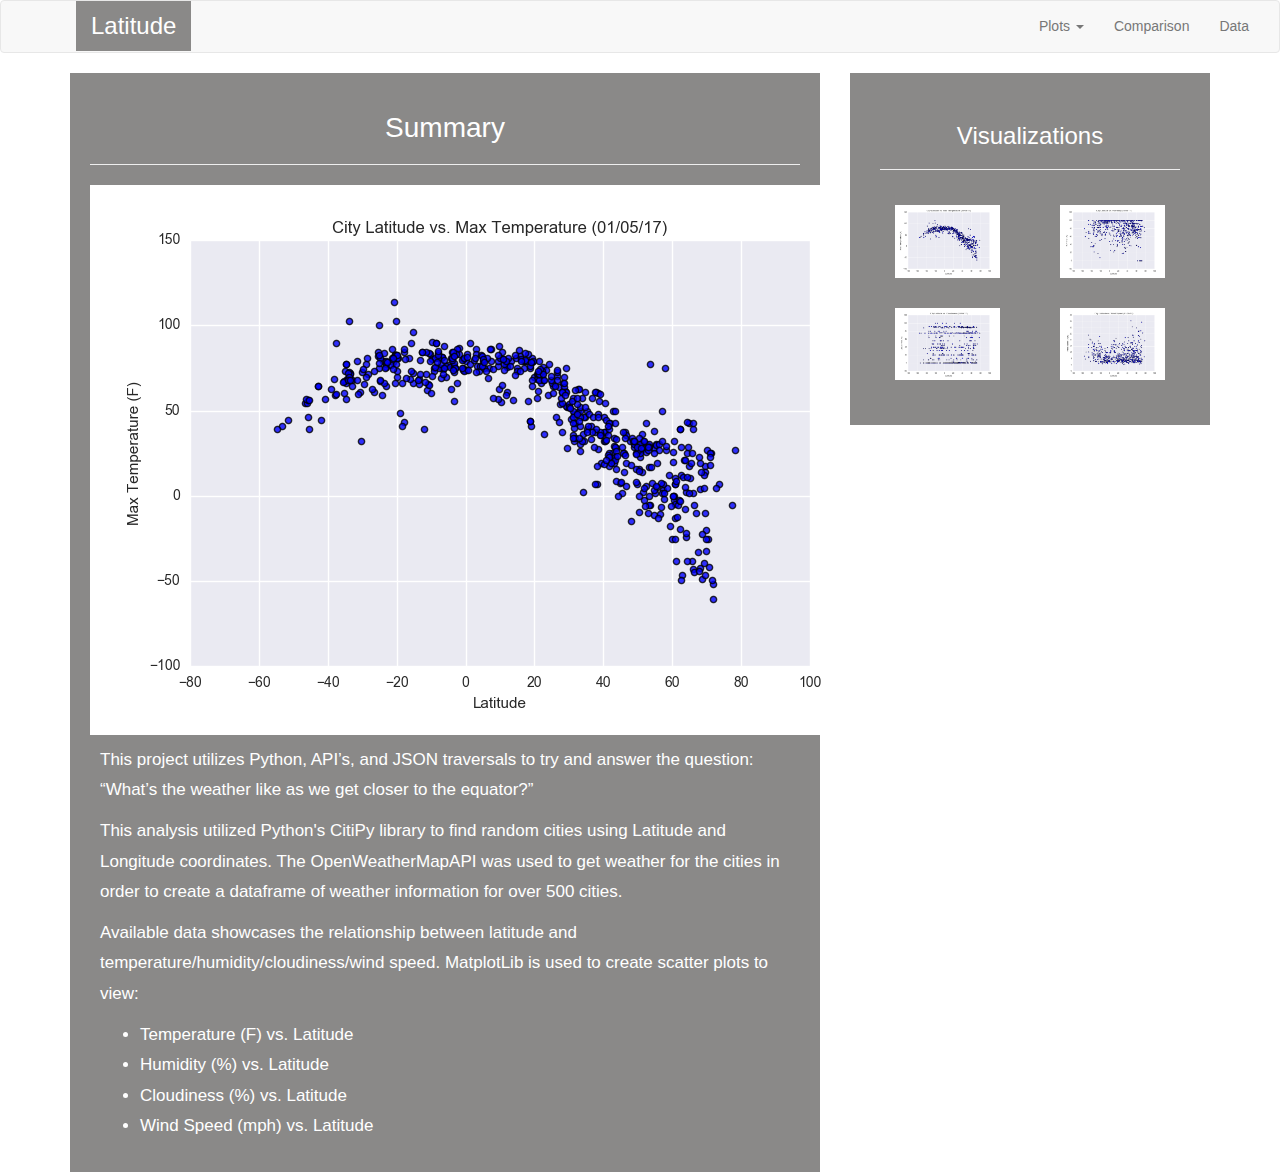
<file: Weather_Web_Page/Resources/index.html>
<!DOCTYPE html>
<html lang="en">

<head>
    <meta charset="UTF-8">
    <meta name="viewport" content="width=device-width, initial-scale=1.0">
    <meta http-equiv="X-UA-Compatible" content="ie=edge">
    <title>Latitude Weather Analysis</title>
    <link rel="stylesheet" href="https://maxcdn.bootstrapcdn.com/bootstrap/3.3.7/css/bootstrap.min.css" integrity="sha384-BVYiiSIFeK1dGmJRAkycuHAHRg32OmUcww7on3RYdg4Va+PmSTsz/K68vbdEjh4u"
        crossorigin="anonymous">
    <link rel="stylesheet" href="style.css">
</head>

<body>
    <nav class="navbar navbar-default">
        <div class="container-fluid">
            <div class="navbar-header">
                <button type="button" class="navbar-toggle collapsed" data-toggle="collapse" data-target="#bs-example-navbar-collapse-1"
                    aria-expanded="false">
                    <span class="sr-only">Toggle navigation</span>
                    <span class="icon-bar"></span>
                    <span class="icon-bar"></span>
                    <span class="icon-bar"></span>
                </button>
                <a class="navbar-brand" href="index.html">Latitude</a>
            </div>

            <div class="collapse navbar-collapse" id="bs-example-navbar-collapse-1">
                <ul class="nav navbar-nav navbar-right">
                    <li class="dropdown">
                        <a href="#" class="dropdown-toggle" data-toggle="dropdown" role="button" aria-haspopup="true" aria-expanded="false">Plots
                            <span class="caret"></span>
                        </a>
                        <ul class="dropdown-menu">
                            <li>
                                <a href="temp.html">Temperature</a>
                            </li>
                            <li>
                                <a href="humid.html">Humidity</a>
                            </li>
                            <li>
                                <a href="cloud.html">Cloudiness</a>
                            </li>
                            <li>
                                <a href="wind.html">Wind Speed</a>
                            </li>
                        </ul>
                    </li>
                    <li>
                        <a href="comparison.html">Comparison</a>
                    </li>
                    <li>
                        <a href="data.html">Data</a>
                    </li>
                </ul>
            </div>

        </div>
        <div class="container">
            <div class="col-md-12">
                <div class="sigline">
                </div>
            </div>
        </div>
    </nav>


    <div class="container">
        <div class="row row-grid">
            <div class="col-md-8">
                <div class="box box-left">
                    <section id="intro">
                        <h1>Summary</h1>
                        <hr>
                        <figure>
                            <a target="_blank" href="CLTemp.png">
                                <img id="temp-sample" src="CLTemp.png" alt="Latitude vs. Temperature">
                            </a>
                        </figure>

                        <section id="summary">
                            <p>This project utilizes Python, API’s, and JSON traversals to try and answer the question:
                                “What’s the weather like as we get closer to the equator?”
                            </p>

                            <p> This analysis utilized Python's CitiPy library to find random cities using Latitude and Longitude coordinates.
                                The OpenWeatherMapAPI was used to get weather for the cities in order to create a dataframe of weather information for over 500 cities. 
                            </p>

                            <p>
                                Available data showcases the relationship between latitude and temperature/humidity/cloudiness/wind speed.
                                MatplotLib is used to create scatter plots to view:
                            </p>

                            <ul>
                                <li>Temperature (F) vs. Latitude</li>
                                <li>Humidity (%) vs. Latitude</li>
                                <li>Cloudiness (%) vs. Latitude</li>
                                <li>Wind Speed (mph) vs. Latitude</li>

                            </ul>
                         
                        </section>

                    </section>
                </div>
            </div>

           
            <div class="col-md-4">
                <div class="box box-right">
                    <h2>Visualizations</h2>
                    <hr>

                    
                    <div class="row">
                        <div class="col-xs-6 col-sm-3 col-md-6">
                            <figure>
                                <a href="temp.html">
                                    <img id="landing-viz" src="CLTemp.png" alt="Latitude vs. Temperature"  >
                                </a>
                            </figure>
                        </div>

                        <div class="col-xs-6 col-sm-3 col-md-6">
                            <figure>
                                <a href="humid.html">
                                    <img id="landing-viz" src="CLHumid.png" alt="Latitude vs. Humidity" >
                                </a>
                            </figure>
                        </div>

                        <div class="col-xs-6 col-sm-3 col-md-6">
                            <figure>
                                <a href="cloud.html">
                                    <img id="landing-viz" src="CLCloud.png" alt="Latitude vs. Cloudiness">
                                </a>
                            </figure>
                        </div>

                        <div class="col-xs-6 col-sm-3 col-md-6">
                            <figure>
                                <a href="wind.html">
                                    <img id="landing-viz" src="CLWind.png"  alt="Latitude vs. Wind Speed" > 
                                </a>
                            </figure>
                        </div>

                    </div>
                </div>
            </div>

        </div>
    </div>



    <script src="https://code.jquery.com/jquery-3.2.1.js" integrity="sha256-DZAnKJ/6XZ9si04Hgrsxu/8s717jcIzLy3oi35EouyE=" crossorigin="anonymous"></script>

    <script src="https://maxcdn.bootstrapcdn.com/bootstrap/3.3.7/js/bootstrap.min.js" integrity="sha384-Tc5IQib027qvyjSMfHjOMaLkfuWVxZxUPnCJA7l2mCWNIpG9mGCD8wGNIcPD7Txa"
        crossorigin="anonymous">
        </script>

</body>

</html>
</file>
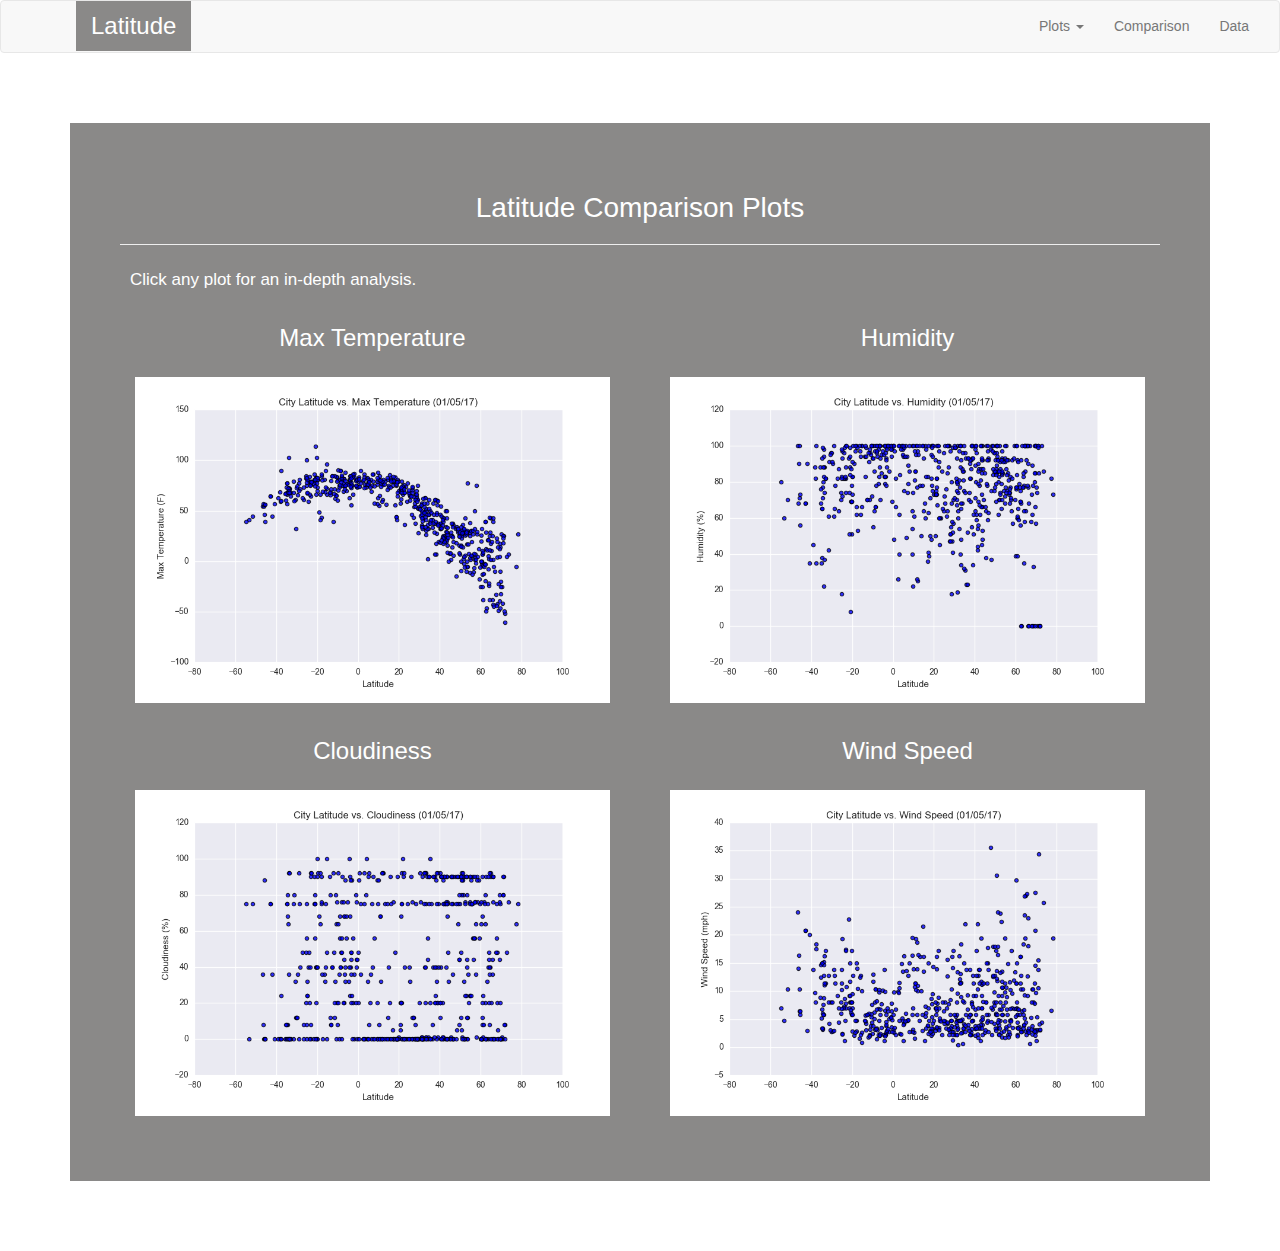
<file: Weather_Web_Page/Resources/comparison.html>
<!DOCTYPE html>
<html lang="en">

<head>
  <meta charset="UTF-8">
  <meta name="viewport" content="width=device-width, initial-scale=1.0">
  <meta http-equiv="X-UA-Compatible" content="ie=edge"> 
  <title>Comparison</title>
  <link rel="stylesheet" href="https://maxcdn.bootstrapcdn.com/bootstrap/3.3.7/css/bootstrap.min.css" integrity="sha384-BVYiiSIFeK1dGmJRAkycuHAHRg32OmUcww7on3RYdg4Va+PmSTsz/K68vbdEjh4u" crossorigin="anonymous">
  <link rel="stylesheet" href="style.css">
</head>

<body>
   <nav class="navbar navbar-default">
            <div class="container-fluid">
              
              <div class="navbar-header">
                <button type="button" class="navbar-toggle collapsed" data-toggle="collapse" data-target="#bs-example-navbar-collapse-1" aria-expanded="false">
                  <span class="sr-only">Toggle navigation</span>
                  <span class="icon-bar"></span>
                  <span class="icon-bar"></span>
                  <span class="icon-bar"></span>
                </button>
                <a class="navbar-brand" href="index.html">Latitude</a>
              </div>
              <div class="collapse navbar-collapse" id="bs-example-navbar-collapse-1">
                    <ul class="nav navbar-nav navbar-right">
                        <li class="dropdown">
                            <a href="#" class="dropdown-toggle" data-toggle="dropdown" role="button" aria-haspopup="true" aria-expanded="false">Plots
                                <span class="caret"></span>
                            </a>
                            <ul class="dropdown-menu">
                                <li>
                                    <a href="temp.html">Temperature</a>
                                </li>
                                <li>
                                    <a href="humid.html">Humidity</a>
                                </li>
                                <li>
                                    <a href="cloud.html">Cloudiness</a>
                                </li>
                                <li>
                                    <a href="wind.html">Wind Speed</a>
                                </li>
                            </ul>
                        </li>
                        <li>
                            <a href="comparison.html">Comparison</a>
                        </li>
                        <li>
                            <a href="data.html">Data</a>
                        </li>
                    </ul>
                </div>
    
            </div>
            <div class="container">
                <div class="col-md-12">
                    <div class="sigline">
                    </div>
                </div>
            </div>
        </nav>

        <div class="box box-single">
                <section id="intro">
                        <h1>Latitude Comparison Plots</h1>
                        <hr>

                        <section id="summary">
                                <p>Click any plot for an in-depth analysis.</p>
                        </section>
                </section>

                <div class="row">
                        <div class="col-xs-12 col-md-6">
                              <h3>Max Temperature</h3>
                            <figure>
                                  <a href="temp.html">
                                      <img id="landing-viz" src="CLTemp.png" alt="Latitude vs. Temperature"></a>
                              </figure>
                          </div>
                      
                    <div class="col-xs-12 col-md-6">
                            <h3>Humidity</h3>
                            <figure>
                                <a href="humid.html">
                                    <img id="landing-viz" src="CLHumid.png" alt="Latitude vs. Humidity"></a>
                            </figure>
                        </div>
  
                    <div class="col-xs-12 col-md-6">
                        <h3>Cloudiness</h3>
                        <figure>
                            <a href="cloud.html">
                                <img id="landing-viz" src="CLCloud.png" alt="Latitude vs. Cloudiness"></a>
                        </figure>
                    </div>
  
                    <div class="col-xs-12 col-md-6">
                        <h3>Wind Speed</h3>
                        <figure>
                                <a href="wind.html">
                                    <img id="landing-viz" src="CLWind.png" alt="Latitude vs. Wind Speed"></a>
                        </figure>
                    </div>

          </div>
        

    <script src="https://code.jquery.com/jquery-3.2.1.js"integrity="sha256-DZAnKJ/6XZ9si04Hgrsxu/8s717jcIzLy3oi35EouyE=" crossorigin="anonymous"></script>

    <script src="https://maxcdn.bootstrapcdn.com/bootstrap/3.3.7/js/bootstrap.min.js" integrity="sha384-Tc5IQib027qvyjSMfHjOMaLkfuWVxZxUPnCJA7l2mCWNIpG9mGCD8wGNIcPD7Txa" crossorigin="anonymous">
    </script>      
    </body>
    </html>
</file>
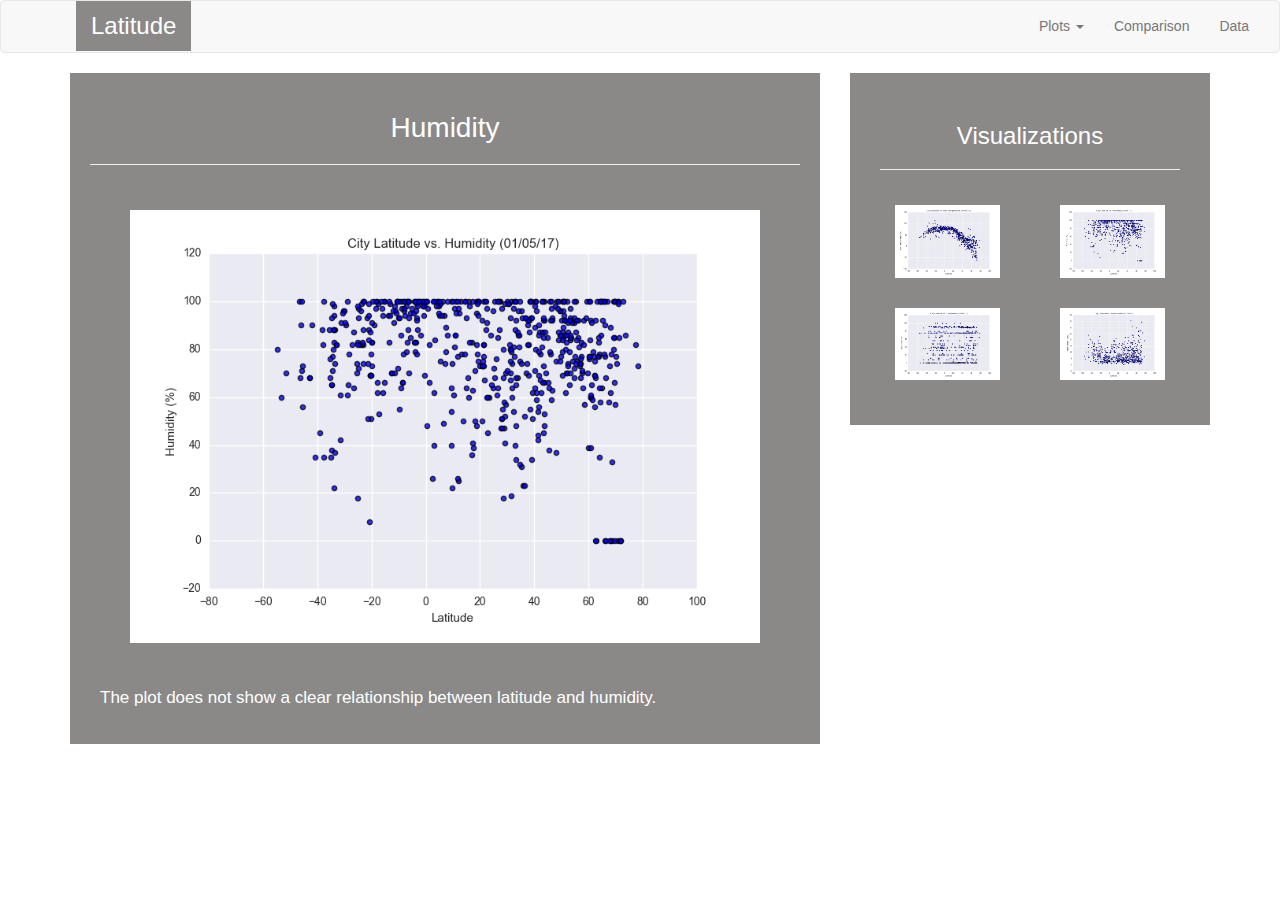
<file: Weather_Web_Page/Resources/humid.html>
<!DOCTYPE html>
<html lang="en">

<head>
  <meta charset="UTF-8">
  <meta name="viewport" content="width=device-width, initial-scale=1.0">
  <meta http-equiv="X-UA-Compatible" content="ie=edge"> 
  <title>Humidity</title>
  <link rel="stylesheet" href="https://maxcdn.bootstrapcdn.com/bootstrap/3.3.7/css/bootstrap.min.css" integrity="sha384-BVYiiSIFeK1dGmJRAkycuHAHRg32OmUcww7on3RYdg4Va+PmSTsz/K68vbdEjh4u" crossorigin="anonymous">
  <link rel="stylesheet" href="style.css">
</head>

<body>
   <nav class="navbar navbar-default">
            <div class="container-fluid">
              
              <div class="navbar-header">
                <button type="button" class="navbar-toggle collapsed" data-toggle="collapse" data-target="#bs-example-navbar-collapse-1" aria-expanded="false">
                  <span class="sr-only">Toggle navigation</span>
                  <span class="icon-bar"></span>
                  <span class="icon-bar"></span>
                  <span class="icon-bar"></span>
                </button>
                <a class="navbar-brand" href="index.html">Latitude</a>
              </div>
              <div class="collapse navbar-collapse" id="bs-example-navbar-collapse-1">
                    <ul class="nav navbar-nav navbar-right">
                        <li class="dropdown">
                            <a href="#" class="dropdown-toggle" data-toggle="dropdown" role="button" aria-haspopup="true" aria-expanded="false">Plots
                                <span class="caret"></span>
                            </a>
                            <ul class="dropdown-menu">
                                <li>
                                    <a href="temp.html">Temperature</a>
                                </li>
                                <li>
                                    <a href="humid.html">Humidity</a>
                                </li>
                                <li>
                                    <a href="cloud.html">Cloudiness</a>
                                </li>
                                <li>
                                    <a href="wind.html">Wind Speed</a>
                                </li>
                            </ul>
                        </li>
                        <li>
                            <a href="comparison.html">Comparison</a>
                        </li>
                        <li>
                            <a href="data.html">Data</a>
                        </li>
                    </ul>
                </div>
    
            </div>
            <div class="container">
                <div class="col-md-12">
                    <div class="sigline">
                    </div>
                </div>
            </div>
        </nav>

          <div class="container">
                <div class="row row-grid">
                    
                    <div class="col-md-8">
                        <div class="box box-left">
                        <section id="intro">
                            <h1>Humidity</h1>
                            <hr>
                            <figure>
                                        <a target="_blank" href="CLHumid.png">
                                            <img id="viz-main" src="CLHumid.png" alt="Latitude vs. Humidity">
                                        </a>
                            </figure>
                            
                            <section id="summary">
                            <p>The plot does not show a clear relationship between latitude and humidity.
                            </p>
                            </section>
        
                        </section>
                        </div>
                    </div>
                
                    
                    <div class="col-md-4">
                        <div class="box box-right">
                        <h2>Visualizations</h2>
                        <hr>
        
                      
                      <div class="row">
                            <div class="col-xs-6 col-sm-3 col-md-6">
                                  <figure>
                                      <a href="temp.html">
                                          <img id="landing-viz" src="CLTemp.png" alt="Latitude vs. Temperature">
                                      </a>
                                  </figure>
                              </div>
                          
                        <div class="col-xs-6 col-sm-3 col-md-6">
                                <figure>
                                    <a href="humid.html">
                                        <img id="landing-viz" src="CLHumid.png" alt="Latitude vs. Humidity">
                                    </a>
                                </figure>
                            </div>
      
                        <div class="col-xs-6 col-sm-3 col-md-6">
                                <figure>
                                    <a href="cloud.html">
                                        <img id="landing-viz" src="CLCloud.png" alt="Latitude vs. Cloudiness">
                                    </a>
                                </figure>
                            </div>
      
                        <div class="col-xs-6 col-sm-3 col-md-6">
                                <figure>
                                    <a href="wind.html">
                                        <img id="landing-viz" src="CLWind.png" alt="Latitude vs. Wind Speed">
                                    </a>
                                </figure>
                            </div>
        
                            </div>
                        </div>
                      </div>
                          
                    </div>
                </div>
        

    <script
    src="https://code.jquery.com/jquery-3.2.1.js"
    integrity="sha256-DZAnKJ/6XZ9si04Hgrsxu/8s717jcIzLy3oi35EouyE="
    crossorigin="anonymous"></script>

    <script src="https://maxcdn.bootstrapcdn.com/bootstrap/3.3.7/js/bootstrap.min.js" integrity="sha384-Tc5IQib027qvyjSMfHjOMaLkfuWVxZxUPnCJA7l2mCWNIpG9mGCD8wGNIcPD7Txa" crossorigin="anonymous">
    </script>      
    </body>
    </html>
</file>
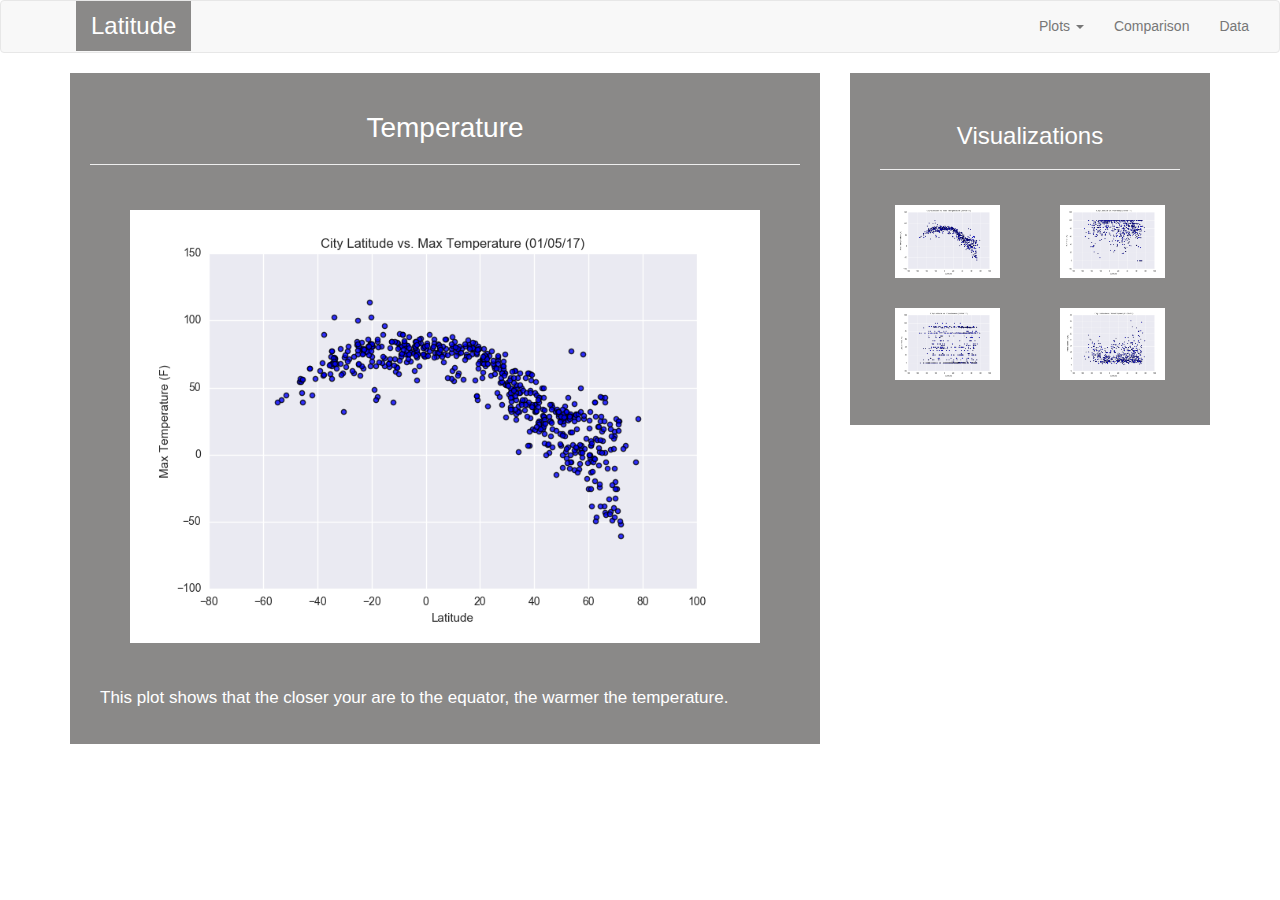
<file: Weather_Web_Page/Resources/temp.html>
<!DOCTYPE html>
<html lang="en">

<head>
  <meta charset="UTF-8"><meta charset="UTF-8">
  <meta name="viewport" content="width=device-width, initial-scale=1.0">
  <meta http-equiv="X-UA-Compatible" content="ie=edge"> 
  <title>Temperature</title>
  <link rel="stylesheet" href="https://maxcdn.bootstrapcdn.com/bootstrap/3.3.7/css/bootstrap.min.css" integrity="sha384-BVYiiSIFeK1dGmJRAkycuHAHRg32OmUcww7on3RYdg4Va+PmSTsz/K68vbdEjh4u" crossorigin="anonymous">
  <link rel="stylesheet" href="style.css">
</head>

<body>
   <nav class="navbar navbar-default">
            <div class="container-fluid">
              
              <div class="navbar-header">
                <button type="button" class="navbar-toggle collapsed" data-toggle="collapse" data-target="#bs-example-navbar-collapse-1" aria-expanded="false">
                  <span class="sr-only">Toggle navigation</span>
                  <span class="icon-bar"></span>
                  <span class="icon-bar"></span>
                  <span class="icon-bar"></span>
                </button>
                <a class="navbar-brand" href="index.html">Latitude</a>
              </div>
              <div class="collapse navbar-collapse" id="bs-example-navbar-collapse-1">
                    <ul class="nav navbar-nav navbar-right">
                        <li class="dropdown">
                            <a href="#" class="dropdown-toggle" data-toggle="dropdown" role="button" aria-haspopup="true" aria-expanded="false">Plots
                                <span class="caret"></span>
                            </a>
                            <ul class="dropdown-menu">
                                <li>
                                    <a href="temp.html">Temperature</a>
                                </li>
                                <li>
                                    <a href="humid.html">Humidity</a>
                                </li>
                                <li>
                                    <a href="cloud.html">Cloudiness</a>
                                </li>
                                <li>
                                    <a href="wind.html">Wind Speed</a>
                                </li>
                            </ul>
                        </li>
                        <li>
                            <a href="comparison.html">Comparison</a>
                        </li>
                        <li>
                            <a href="data.html">Data</a>
                        </li>
                    </ul>
                </div>
    
            </div>
            <div class="container">
                <div class="col-md-12">
                    <div class="sigline">
                    </div>
                </div>
            </div>
        </nav>

          <div class="container">
                <div class="row row-grid">
                    
                    <div class="col-md-8">
                        <div class="box box-left">
                        <section id="intro">
                            <h1>Temperature</h1>
                            <hr>
                            <figure>
                                        <a target="_blank" href="CLTemp.png">
                                            <img id="viz-main" src="CLTemp.png" alt="Latitude vs. Temperature">
                                        </a>
                            </figure>
                            
                            <section id="summary">
                            <p>This plot shows that the closer your are to the equator, the warmer the temperature.
                            </p>
                            </section>
        
                        </section>
                        </div>
                    </div>
                
                    
                    <div class="col-md-4">
                        <div class="box box-right">
                        <h2>Visualizations</h2>
                        <hr>
        
                      
                      <div class="row">
                            <div class="col-xs-6 col-sm-3 col-md-6">
                                  <figure>
                                      <a href="temp.html">
                                          <img id="landing-viz" src="CLTemp.png" alt="Latitude vs. Temperature">
                                      </a>
                                  </figure>
                              </div>
                          
                        <div class="col-xs-6 col-sm-3 col-md-6">
                                <figure>
                                    <a href="humid.html">
                                        <img id="landing-viz" src="CLHumid.png" alt="Latitude vs. Humidity">
                                    </a>
                                </figure>
                            </div>
      
                        <div class="col-xs-6 col-sm-3 col-md-6">
                                <figure>
                                    <a href="cloud.html">
                                        <img id="landing-viz" src="CLCloud.png" alt="Latitude vs. Cloudiness">
                                    </a>
                                </figure>
                            </div>
      
                        <div class="col-xs-6 col-sm-3 col-md-6">
                                <figure>
                                    <a href="wind.html">
                                        <img id="landing-viz" src="CLWind.png" alt="Latitude vs. Wind Speed">
                                    </a>
                                </figure>
                            </div>
        
                            </div>
                        </div>
                      </div>
                          
                    </div>
                </div>
        

    <script
    src="https://code.jquery.com/jquery-3.2.1.js"
    integrity="sha256-DZAnKJ/6XZ9si04Hgrsxu/8s717jcIzLy3oi35EouyE="
    crossorigin="anonymous"></script>

    <script src="https://maxcdn.bootstrapcdn.com/bootstrap/3.3.7/js/bootstrap.min.js" integrity="sha384-Tc5IQib027qvyjSMfHjOMaLkfuWVxZxUPnCJA7l2mCWNIpG9mGCD8wGNIcPD7Txa" crossorigin="anonymous">
    </script>      
    </body>
    </html>
</file>
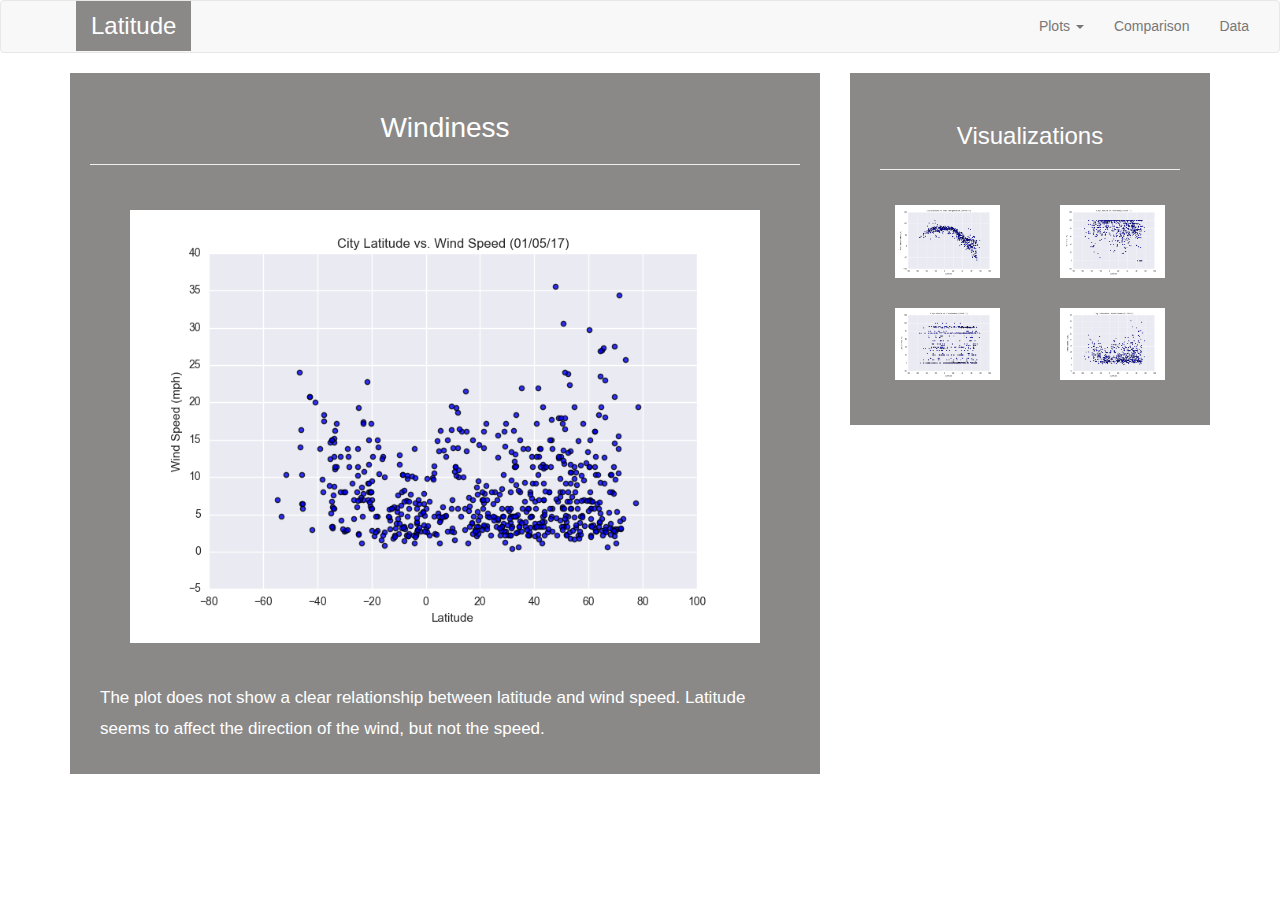
<file: Weather_Web_Page/Resources/wind.html>
<!DOCTYPE html>
<html lang="en">

<head>
    <meta charset="UTF-8">
    <meta name="viewport" content="width=device-width, initial-scale=1.0">
    <meta http-equiv="X-UA-Compatible" content="ie=edge"> 
    <title>Wind Speed</title>
    <link rel="stylesheet" href="https://maxcdn.bootstrapcdn.com/bootstrap/3.3.7/css/bootstrap.min.css" integrity="sha384-BVYiiSIFeK1dGmJRAkycuHAHRg32OmUcww7on3RYdg4Va+PmSTsz/K68vbdEjh4u"
        crossorigin="anonymous">
    <link rel="stylesheet" href="style.css">
</head>

<body>
    <nav class="navbar navbar-default">
        <div class="container-fluid">
            <div class="navbar-header">
                <button type="button" class="navbar-toggle collapsed" data-toggle="collapse" data-target="#bs-example-navbar-collapse-1"
                    aria-expanded="false">
                    <span class="sr-only">Toggle navigation</span>
                    <span class="icon-bar"></span>
                    <span class="icon-bar"></span>
                    <span class="icon-bar"></span>
                </button>
                <a class="navbar-brand" href="index.html">Latitude</a>
            </div>
            <div class="collapse navbar-collapse" id="bs-example-navbar-collapse-1">
                <ul class="nav navbar-nav navbar-right">
                    <li class="dropdown">
                        <a href="#" class="dropdown-toggle" data-toggle="dropdown" role="button" aria-haspopup="true" aria-expanded="false">Plots
                            <span class="caret"></span>
                        </a>
                        <ul class="dropdown-menu">
                            <li>
                                <a href="temp.html">Temperature</a>
                            </li>
                            <li>
                                <a href="humid.html">Humidity</a>
                            </li>
                            <li>
                                <a href="cloud.html">Cloudiness</a>
                            </li>
                            <li>
                                <a href="wind.html">Wind Speed</a>
                            </li>
                        </ul>
                    </li>
                    <li>
                        <a href="comparison.html">Comparison</a>
                    </li>
                    <li>
                        <a href="data.html">Data</a>
                    </li>
                </ul>
            </div>

        </div>
        <div class="container">
            <div class="col-md-12">
                <div class="sigline">
                </div>
            </div>
        </div>
    </nav>

    <div class="container">
        <div class="row row-grid">

            <div class="col-md-8">
                <div class="box box-left">
                    <section id="intro">
                        <h1>Windiness</h1>
                        <hr>
                        <figure>
                            <a target="_blank" href="CLWind.png">
                                <img id="viz-main" src="CLWind.png" alt="Latitude vs. Wind Speed">
                            </a>
                        </figure>

                        <section id="summary">
                            <p>The plot does not show a clear relationship between latitude and wind speed. Latitude seems to affect the direction of the wind, but not
                                the speed.
                            </p>
                        </section>

                    </section>
                </div>
            </div>


            <div class="col-md-4">
                <div class="box box-right">
                    <h2>Visualizations</h2>
                    <hr>


                    <div class="row">
                        <div class="col-xs-6 col-sm-3 col-md-6">
                            <figure>
                                <a href="temp.html">
                                    <img id="landing-viz" src="CLTemp.png" alt="Latitude vs. Temperature">
                                </a>
                            </figure>
                        </div>

                        <div class="col-xs-6 col-sm-3 col-md-6">
                            <figure>
                                <a href="humid.html">
                                    <img id="landing-viz" src="CLHumid.png" alt="Latitude vs. Humidity">
                                </a>
                            </figure>
                        </div>

                        <div class="col-xs-6 col-sm-3 col-md-6">
                            <figure>
                                <a href="cloud.html">
                                    <img id="landing-viz" src="CLCloud.png" alt="Latitude vs. Cloudiness">
                                </a>
                            </figure>
                        </div>

                        <div class="col-xs-6 col-sm-3 col-md-6">
                            <figure>
                                <a href="wind.html">
                                    <img id="landing-viz" src="CLWind.png" alt="Latitude vs. Wind Speed">
                                </a>
                            </figure>
                        </div>

                    </div>
                </div>
            </div>

        </div>
    </div>


    <script src="https://code.jquery.com/jquery-3.2.1.js" integrity="sha256-DZAnKJ/6XZ9si04Hgrsxu/8s717jcIzLy3oi35EouyE=" crossorigin="anonymous"></script>

    <script src="https://maxcdn.bootstrapcdn.com/bootstrap/3.3.7/js/bootstrap.min.js" integrity="sha384-Tc5IQib027qvyjSMfHjOMaLkfuWVxZxUPnCJA7l2mCWNIpG9mGCD8wGNIcPD7Txa"
        crossorigin="anonymous">
        </script>
</body>

</html>
</file>
<file: Weather_Web_Page/Resources/style.css>
.navbar-default .navbar-brand {
    color: #ffffff;
    background: #8a8988;
    font-family: Impact, Haettenschweiler, 'Arial Narrow Bold', sans-serif;
    font-size: 24px;
    font-weight: 300;
}

.navbar-header{
    width:400px;
    margin-left:75px !important;
}

.sigline{
    color: #35312e;
    text-align: right;
    font-family: Arial, Helvetica, sans-serif
    
}
.navbar-header .navbar-toggle .collapsed {
  float: right;
}

.content{
    margin-top:100px;
}

h1 {
  font-family: Impact, Haettenschweiler, 'Arial Narrow Bold', sans-serif;
	font-size: 28px;
  font-weight: 300;
  text-align: center
}

h2 {
  font-family: Impact, Haettenschweiler, 'Arial Narrow Bold', sans-serif;
	font-size: 24px;
  font-weight: 300;
  text-align: center
}

h3 {
  font-family: Impact, Haettenschweiler, 'Arial Narrow Bold', sans-serif;
  font-weight: 300;
  text-align: center;
}

.box {
  color: #fff;
  background: #8a8988;
}

.box-left {
  padding: 20px;
}

.box-right {
  padding: 30px;
}

.box-single {
  padding: 50px;
  margin: 70px;
}

#summary {
  margin: 10px;
  font-size: 17px;
  line-height: 1.8em;
}


#city-sample {
	float: left;
	width: 200px;
	height: 200px;
	margin: 10px 20px;
}

#landing-viz {
  padding:15px 15px 15px 15px;
  width: 100%;
  height: 100%;
}

.figure:active{
  border: 5px solid #bbbaba;
}

.jumbotron {
  color: rgb(67, 36, 179);
  background: #a5a5a5;
  width: 100%;
  height: 100%;
  padding: 25px
}

.table {
  color: #fff;
  background: #1f00cc;
  width: 100%;
  height: 100%;
  padding: 15px

}

#viz-main {
  padding: 25px 40px 30px 40px;
  width: 100%;
 }

.row.row-grid [class*="col-"] + [class*="col-"] {
    margin-top: 30px;
}

@media (min-width: 1200px) {
    .row.row-grid [class*="col-lg-"] + [class*="col-lg-"] {
        margin-top: 0;
    }
}
@media (min-width: 992px) {
    .row.row-grid [class*="col-md-"] + [class*="col-md-"] {
        margin-top: 0;
    }
}
@media (min-width: 768px) {
    .row.row-grid [class*="col-sm-"] + [class*="col-sm-"] {
        margin-top: 0;
    }
}
@media (min-width: 768px) {
  .row.row-grid [class*="col-xs-"] + [class*="col-xs-"] {
      margin-top: 0;
  }
}
</file>
